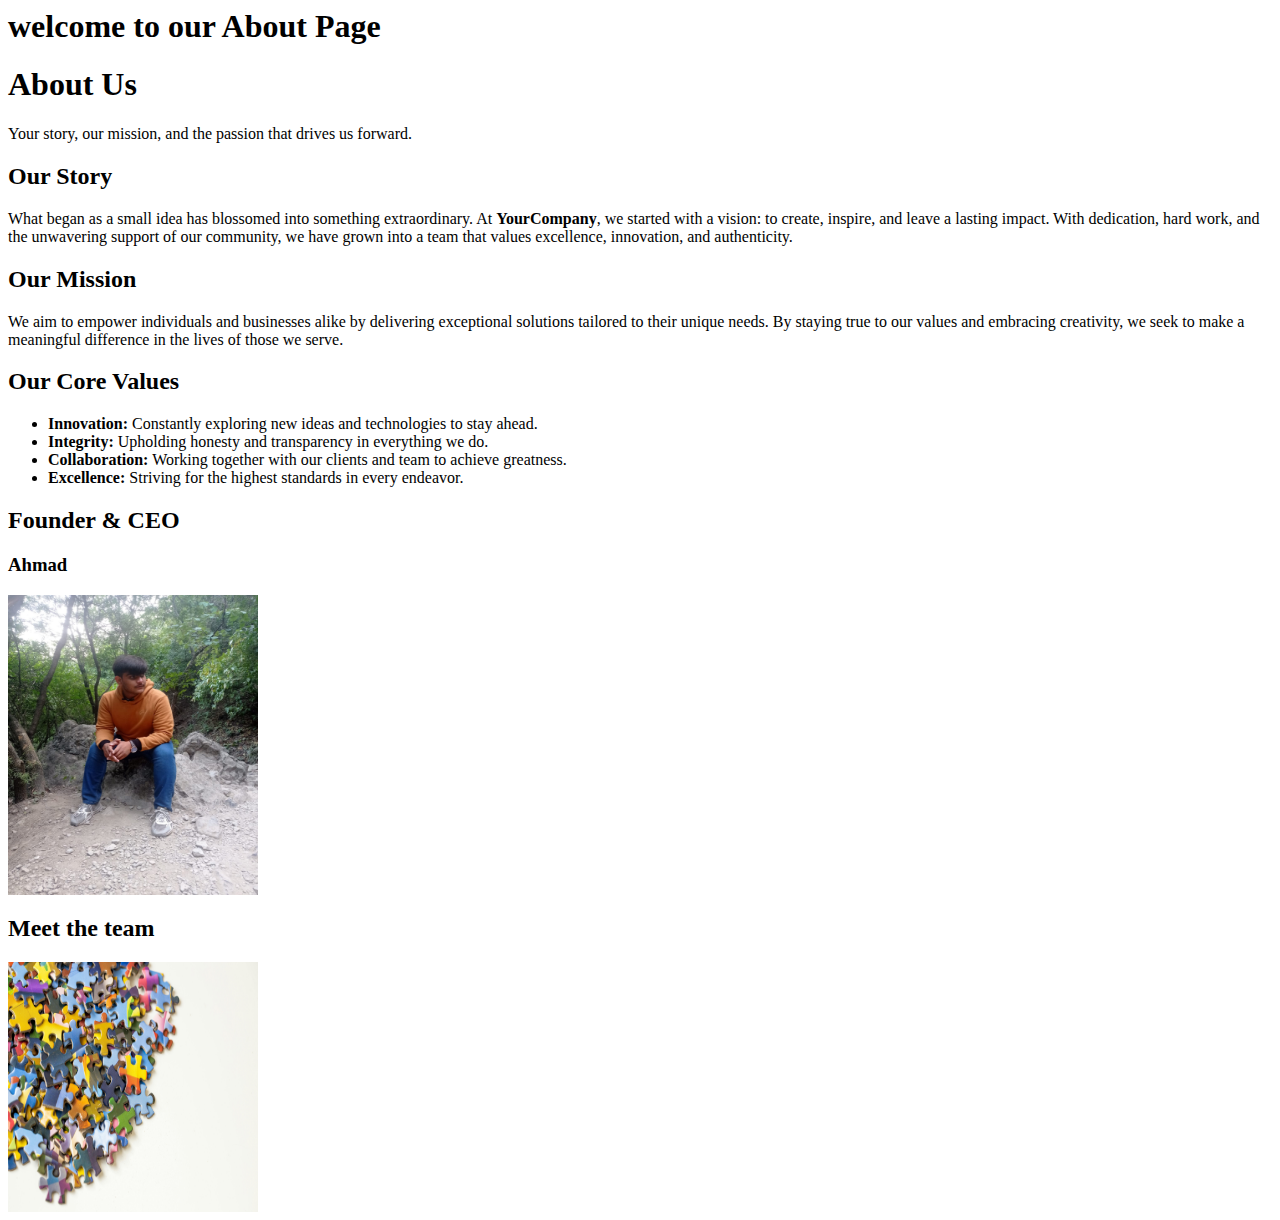
<file: Aboutus.html>
<h1>welcome to our About Page</h1>
<!DOCTYPE html>
<html lang="en">
<head>
    <meta charset="UTF-8">
    <meta name="viewport" content="width=device-width, initial-scale=1.0">
    <link rel="stylesheet" href="Aboutus.html">
    <title>Document</title>
</head>
<body>
    <section class="about-us">
        <div class="about-container">
          <!-- About Us Header -->
          <div class="about-header">
            <h1>About Us</h1>
            <p>Your story, our mission, and the passion that drives us forward.</p>
          </div>
      
          <!-- About Section -->
          <div class="about-content">
            <!-- Our Story -->
            <div class="about-section">
              <h2>Our Story</h2>
              <p>
                What began as a small idea has blossomed into something extraordinary. At <strong>YourCompany</strong>, we started with a vision: to create, inspire, and leave a lasting impact. With dedication, hard work, and the unwavering support of our community, we have grown into a team that values excellence, innovation, and authenticity.
              </p>
            </div>
      
            <!-- Our Mission -->
            <div class="about-section">
              <h2>Our Mission</h2>
              <p>
                We aim to empower individuals and businesses alike by delivering exceptional solutions tailored to their unique needs. By staying true to our values and embracing creativity, we seek to make a meaningful difference in the lives of those we serve.
              </p>
            </div>
      
            <!-- Our Values -->
            <div class="about-section">
              <h2>Our Core Values</h2>
              <ul>
                <li><strong>Innovation:</strong> Constantly exploring new ideas and technologies to stay ahead.</li>
                <li><strong>Integrity:</strong> Upholding honesty and transparency in everything we do.</li>
                <li><strong>Collaboration:</strong> Working together with our clients and team to achieve greatness.</li>
                <li><strong>Excellence:</strong> Striving for the highest standards in every endeavor.</li>
              </ul>
            </div>
      
            
           
                <div class="team-member">
                    <h2>Founder & CEO</h2>
                    <h3>Ahmad </h3>
                   
                  <img src="ceo.jpg" alt="Team Member 2" style="height: 300px; width: 250px;">
                 
                  
                </div>
                <div class="about-section">
                    <h2>Meet the team</h2>
                    <div class="team-container">
                      <div class="team-member">
                        <img src="img14.jpg" alt="Team Member 1" style="width: 250px; height: 250px;">
                       
                      </div>
              
            </div>
          </div>
        </div>
      </section>
      
</body>
</html>
</file>
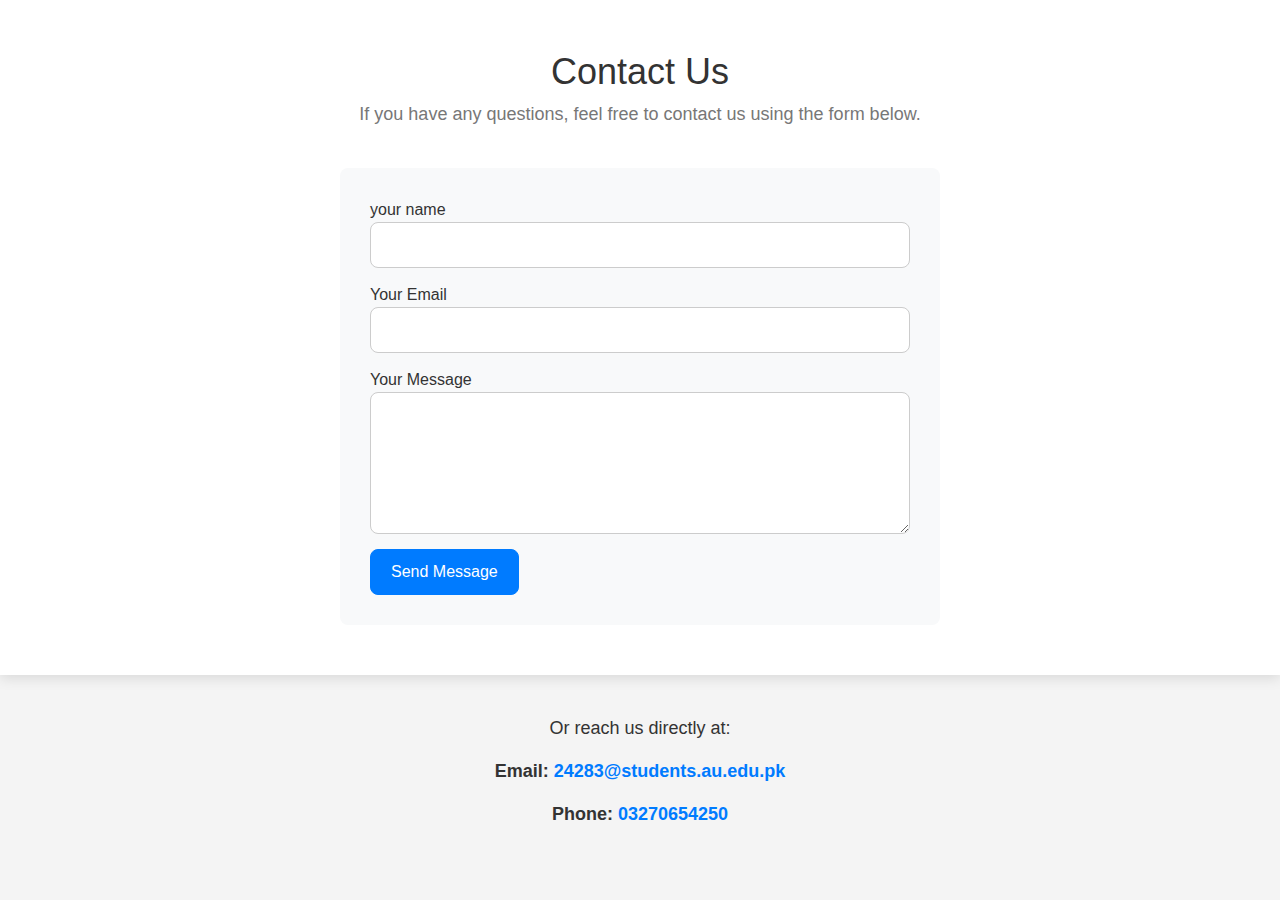
<file: contact.html>
<!DOCTYPE html>
<html lang="en">
<head>
  <meta charset="UTF-8">
  <meta name="viewport" content="width=device-width, initial-scale=1.0">
  <title>Contact Us</title>
  
 
  <link href="https://cdn.jsdelivr.net/npm/bootstrap@5.3.0-alpha1/dist/css/bootstrap.min.css" rel="stylesheet">

  <style>
    body {
      font-family: Arial, sans-serif;
      background-color: #f4f4f4;
      margin: 0;
      padding: 0;
    }

    .contact-section {
      background-color: #ffffff;
      padding: 50px 0;
      box-shadow: 0px 4px 12px rgba(0, 0, 0, 0.1);
    }

    .contact-header {
      text-align: center;
      margin-bottom: 40px;
    }

    .contact-header h2 {
      font-size: 36px;
      color: #333;
    }

    .contact-header p {
      font-size: 18px;
      color: #777;
    }

    .form-container {
      max-width: 600px;
      margin: 0 auto;
      background-color: #f8f9fa;
      padding: 30px;
      border-radius: 8px;
    }

    .form-group label {
      font-size: 16px;
      color: #333;
    }

    .form-control {
      border-radius: 8px;
      font-size: 16px;
      padding: 10px;
      margin-bottom: 15px;
      border: 1px solid #ccc;
    }

    .form-control:focus {
      border-color: #007bff;
      box-shadow: 0 0 5px rgba(0, 123, 255, 0.5);
    }

    .btn-primary {
      background-color: #007bff;
      border-color: #007bff;
      font-size: 16px;
      padding: 10px 20px;
      border-radius: 8px;
    }

    .btn-primary:hover {
      background-color: #0056b3;
      border-color: #004085;
    }

    .contact-info {
      text-align: center;
      margin-top: 40px;
    }

    .contact-info p {
      font-size: 18px;
      color: #333;
    }

    .contact-info a {
      color: #007bff;
      text-decoration: none;
      font-weight: bold;
    }
    
    .contact-info a:hover {
      text-decoration: underline;
    }
  </style>
</head>
<body>

 
  <section class="contact-section">
    <div class="container">
      <div class="contact-header">
        <h2>Contact Us</h2>
        <p>If you have any questions, feel free to contact us using the form below.</p>
      </div>

     
      <div class="form-container">
        <form action="submit_form.php" method="POST">
          <div class="form-group">
            <label for="name">your name</label>
            <input type="text" id="name" name="name" class="form-control" required>
          </div>
          <div class="form-group">
            <label for="email">Your Email</label>
            <input type="email" id="email" name="email" class="form-control" required>
          </div>
          <div class="form-group">
            <label for="message">Your Message</label>
            <textarea id="message" name="message" class="form-control" rows="5" required></textarea>
          </div>
          <button type="submit" class="btn btn-primary">Send Message</button>
        </form>
      </div>
    </div>
  </section>

 
  <section class="contact-info">
    <div class="container">
      <p>Or reach us directly at:</p>
      <p><strong>Email:</strong> <a href="mailto:info@example.com">24283@students.au.edu.pk</a></p>
      <p><strong>Phone:</strong> <a href="tel:+1234567890">03270654250</a></p>
    </div>
  </section>


  <script src="https://cdn.jsdelivr.net/npm/bootstrap@5.3.0-alpha1/dist/js/bootstrap.bundle.min.js"></script>

</body>
</html>
</file>
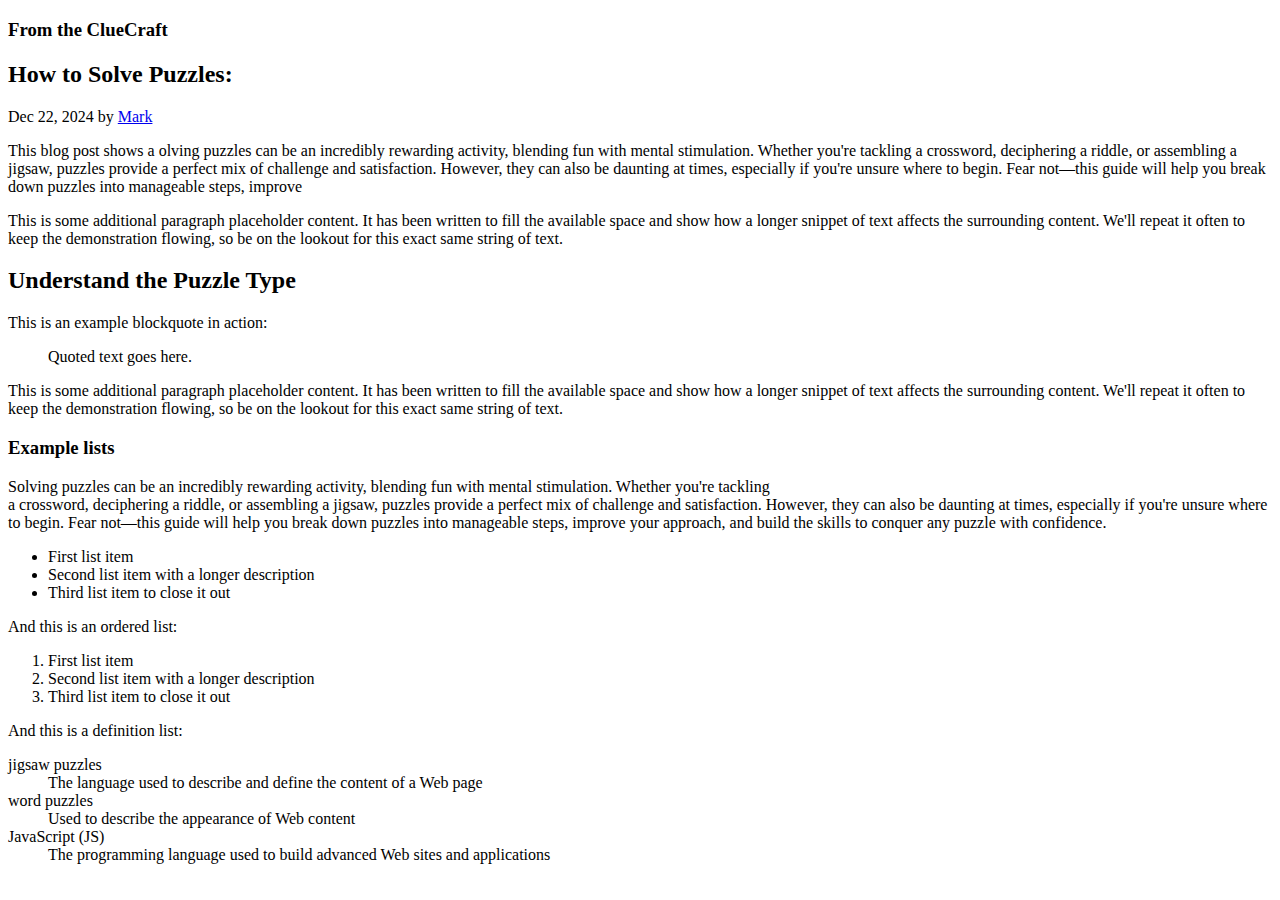
<file: howpuzzle.html>
<!DOCTYPE html>
<html lang="en">
<head>
    <meta charset="UTF-8">
    <meta name="viewport" content="width=device-width, initial-scale=1.0">
    <title>How to Solve Puzzles</title>
</head>
<body>
    <div class="row g-5">
        <div class="col-md-8">
          <h3 class="pb-4 mb-4 fst-italic border-bottom">
            From the ClueCraft
          </h3>
    
          <article class="blog-post">
            <h2 class="display-5 link-body-emphasis mb-1">How to Solve Puzzles:</h2>
            <p class="blog-post-meta">Dec 22, 2024 by <a href="#">Mark</a></p>
    
            <p>This blog post shows a olving puzzles can be an incredibly rewarding activity, blending fun with mental stimulation. Whether you're tackling a crossword, deciphering a riddle, or assembling a jigsaw, puzzles provide a perfect mix of challenge and satisfaction. However, they can also be daunting at times, especially if you're unsure where to begin. Fear not—this guide will help you break down puzzles into manageable steps, improve 
            <p>This is some additional paragraph placeholder content. It has been written to fill the available space and show how a longer snippet of text affects the surrounding content. We'll repeat it often to keep the demonstration flowing, so be on the lookout for this exact same string of text.</p>
            <h2>Understand the Puzzle Type</h2>
            <p>This is an example blockquote in action:</p>
            <blockquote class="blockquote">
              <p>Quoted text goes here.</p>
            </blockquote>
            <p>This is some additional paragraph placeholder content. It has been written to fill the available space and show how a longer snippet of text affects the surrounding content. We'll repeat it often to keep the demonstration flowing, so be on the lookout for this exact same string of text.</p>
            <h3>Example lists</h3>
            <p>Solving puzzles can be an incredibly rewarding activity, blending fun with mental stimulation. Whether you're tackling <br>a crossword, deciphering a riddle, or assembling a jigsaw, puzzles provide a perfect mix of challenge and satisfaction. However, they can also be daunting at times, especially if you're unsure where to begin. Fear not—this guide will help you break down puzzles into manageable steps, improve your approach, and build the skills to conquer any puzzle with confidence.

            </p>
            <ul>
              <li>First list item</li>
              <li>Second list item with a longer description</li>
              <li>Third list item to close it out</li>
            </ul>
            <p>And this is an ordered list:</p>
            <ol>
              <li>First list item</li>
              <li>Second list item with a longer description</li>
              <li>Third list item to close it out</li>
            </ol>
            <p>And this is a definition list:</p>
            <dl>
              <dt>jigsaw puzzles</dt>
              <dd>The language used to describe and define the content of a Web page</dd>
              <dt>word puzzles </dt>
              <dd>Used to describe the appearance of Web content</dd>
              <dt>JavaScript (JS)</dt>
              <dd>The programming language used to build advanced Web sites and applications</dd>
            </dl>
        </body>
        </html>
</file>
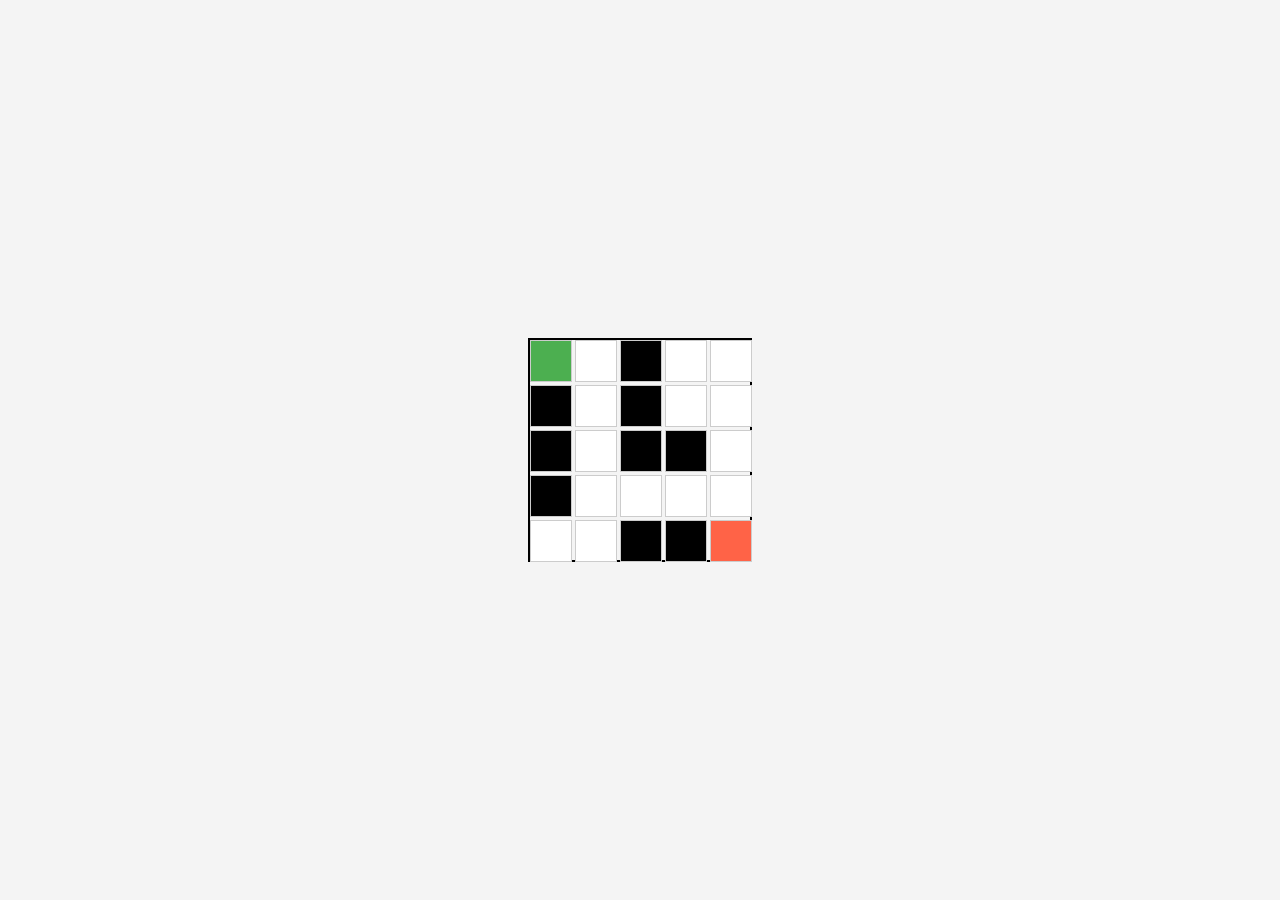
<file: jigsaw.html>
<!DOCTYPE html>
<html lang="en">
<head>
  <meta charset="UTF-8">
  <meta name="viewport" content="width=device-width, initial-scale=1.0">
  <title>Maze Puzzle Solver</title>
  <style>
    body {
      font-family: Arial, sans-serif;
      display: flex;
      justify-content: center;
      align-items: center;
      height: 100vh;
      margin: 0;
      background-color: #f4f4f4;
    }

    #maze {
      display: grid;
      grid-template-columns: repeat(5, 40px);
      grid-template-rows: repeat(5, 40px);
      gap: 5px;
      border: 2px solid #000;
    }

    .cell {
      width: 40px;
      height: 40px;
      background-color: #fff;
      border: 1px solid #ccc;
      display: flex;
      justify-content: center;
      align-items: center;
    }

    .wall {
      background-color: #000;
    }

    .start {
      background-color: #4CAF50;
    }

    .end {
      background-color: #FF6347;
    }

    .path {
      background-color: #87CEEB;
    }

    #popup {
      display: none;
      position: fixed;
      top: 50%;
      left: 50%;
      transform: translate(-50%, -50%);
      background-color: #fff;
      padding: 20px;
      border: 2px solid #000;
      box-shadow: 0px 4px 8px rgba(0, 0, 0, 0.1);
      text-align: center;
      font-size: 18px;
      z-index: 1000;
    }

    #popup button {
      padding: 10px 20px;
      background-color: #4CAF50;
      color: white;
      border: none;
      cursor: pointer;
    }

    #popup button:hover {
      background-color: #45a049;
    }
  </style>
</head>
<body>

  <div id="maze"></div>
  <div id="popup">
    <p>Congratulations! You solved the maze.</p>
    <button onclick="closePopup()">Close</button>
  </div>

  <script>
    const mazeLayout = [
      [2, 0, 1, 0, 0],
      [1, 0, 1, 0, 0],
      [1, 0, 1, 1, 0],
      [1, 0, 0, 0, 0],
      [0, 0, 1, 1, 3]
    ];

    const mazeContainer = document.getElementById('maze');
    const rows = mazeLayout.length;
    const cols = mazeLayout[0].length;

    function createMaze() {
      for (let row = 0; row < rows; row++) {
        for (let col = 0; col < cols; col++) {
          const cell = document.createElement('div');
          cell.classList.add('cell');

          if (mazeLayout[row][col] === 1) {
            cell.classList.add('wall');
          } else if (mazeLayout[row][col] === 2) {
            cell.classList.add('start');
            cell.id = 'start';
          } else if (mazeLayout[row][col] === 3) {
            cell.classList.add('end');
            cell.id = 'end';
          }

          mazeContainer.appendChild(cell);
        }
      }
    }

    let playerPosition = { x: 0, y: 0 };
    const player = document.getElementById('start');

    function movePlayer(e) {
      let newX = playerPosition.x;
      let newY = playerPosition.y;

      if (e.key === 'ArrowUp' && newX > 0 && mazeLayout[newX - 1][newY] !== 1) {
        newX--;
      } else if (e.key === 'ArrowDown' && newX < rows - 1 && mazeLayout[newX + 1][newY] !== 1) {
        newX++;
      } else if (e.key === 'ArrowLeft' && newY > 0 && mazeLayout[newX][newY - 1] !== 1) {
        newY--;
      } else if (e.key === 'ArrowRight' && newY < cols - 1 && mazeLayout[newX][newY + 1] !== 1) {
        newY++;
      }

      if (mazeLayout[newX][newY] !== 1) {
        playerPosition = { x: newX, y: newY };
        updatePlayerPosition();
      }

      checkForCompletion();
    }

    function updatePlayerPosition() {
      const cells = mazeContainer.getElementsByClassName('cell');
      const index = playerPosition.x * cols + playerPosition.y;
      const currentCell = cells[index];

      const previousPlayerCell = document.querySelector('.start');
      if (previousPlayerCell) {
        previousPlayerCell.classList.remove('start');
      }

      currentCell.classList.add('start');
    }

    function checkForCompletion() {
      if (playerPosition.x === 4 && playerPosition.y === 4) {
        showPopup();
      }
    }

    function showPopup() {
      document.getElementById('popup').style.display = 'block';
    }

    function closePopup() {
      document.getElementById('popup').style.display = 'none';
      playerPosition = { x: 0, y: 0 };
      updatePlayerPosition();
    }

    window.addEventListener('keydown', movePlayer);

    createMaze();
  </script>

</body>
</html>
</file>
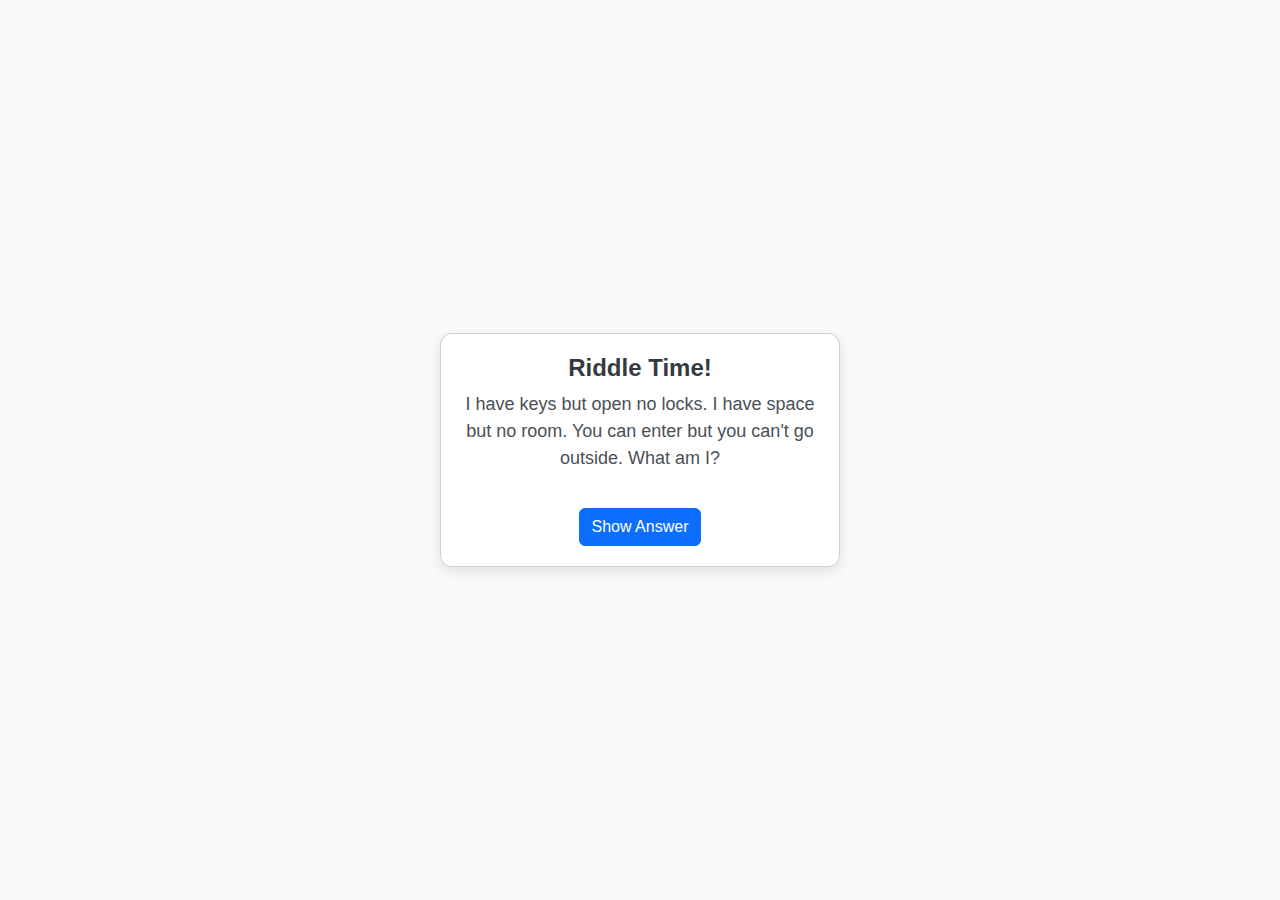
<file: riddle.html>
<!DOCTYPE html>
<html lang="en">
<head>
  <meta charset="UTF-8">
  <meta name="viewport" content="width=device-width, initial-scale=1.0">
  <title>Simple Riddle</title>
  <link href="https://cdn.jsdelivr.net/npm/bootstrap@5.3.0/dist/css/bootstrap.min.css" rel="stylesheet">
  <style>
    body {
      font-family: 'Arial', sans-serif;
      background-color: #f8f9fa;
      display: flex;
      justify-content: center;
      align-items: center;
      height: 100vh;
      margin: 0;
    }

    .card {
      width: 400px;
      border-radius: 12px;
      box-shadow: 0 4px 12px rgba(0, 0, 0, 0.1);
      padding: 20px;
      background-color: #ffffff;
    }

    .card-title {
      font-size: 24px;
      font-weight: bold;
      text-align: center;
      color: #343a40;
    }

    .card-text {
      font-size: 18px;
      text-align: center;
      color: #495057;
    }

    .btn-container {
      text-align: center;
      margin-top: 20px;
    }

    .riddle-answer {
      margin-top: 20px;
      font-size: 20px;
      color: #28a745;
      display: none;
    }
  </style>
</head>
<body>

  <div class="card">
    <h5 class="card-title">Riddle Time!</h5>
    <p class="card-text">I have keys but open no locks. I have space but no room. You can enter but you can't go outside. What am I?</p>
    <div class="btn-container">
      <button type="button" class="btn btn-primary" onclick="showAnswer()">Show Answer</button>
    </div>
    <p id="answer" class="riddle-answer">The answer is: A keyboard!</p>
  </div>

  <script>
    function showAnswer() {
      document.getElementById('answer').style.display = 'block';
    }
  </script>

</body>
</html>
</file>
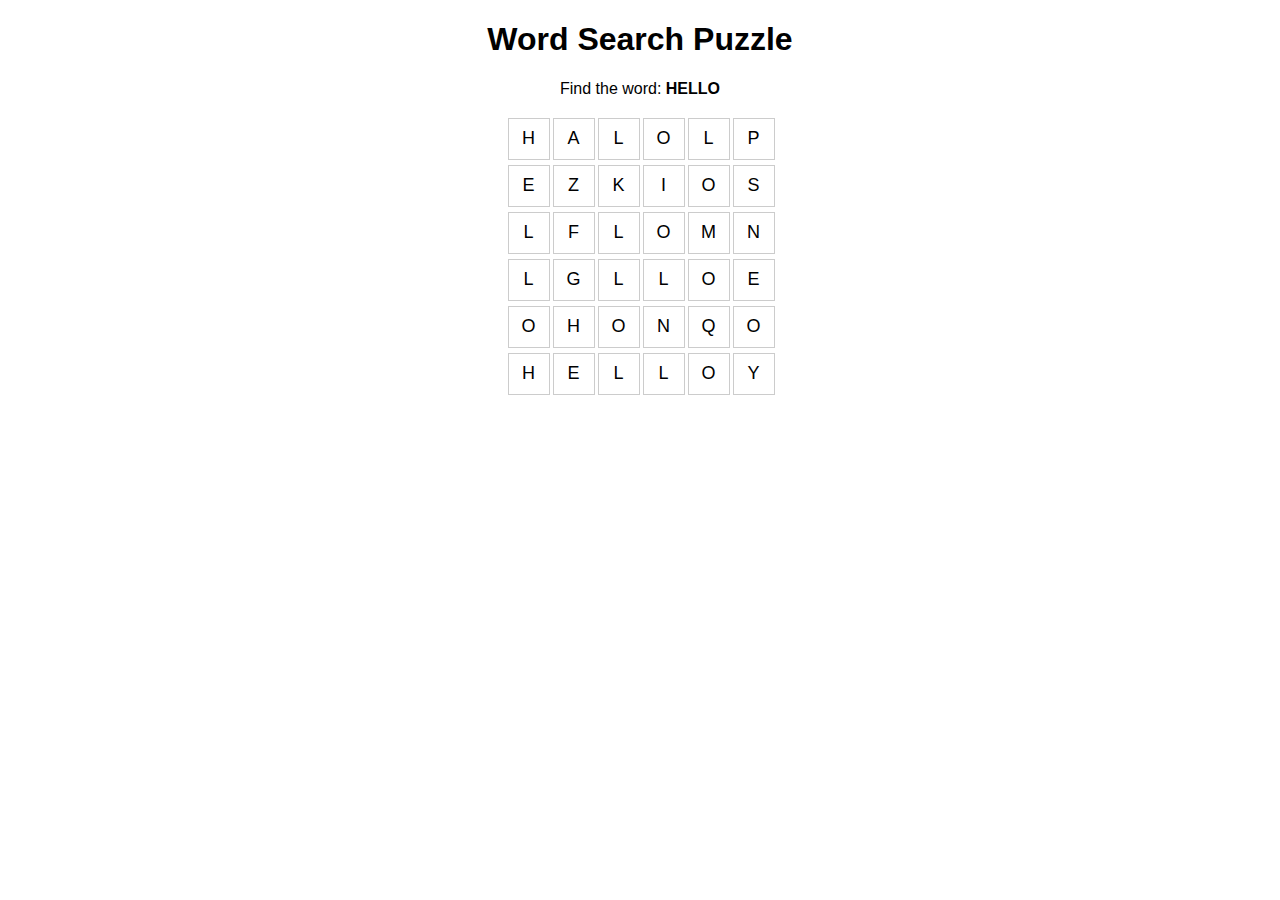
<file: wordp.html>
<!DOCTYPE html>
<html lang="en">
<head>
    <meta charset="UTF-8">
    <meta name="viewport" content="width=device-width, initial-scale=1.0">
    <title>Word Search Puzzle</title>
    <style>
        body {
            font-family: Arial, sans-serif;
            text-align: center;
        }
        .grid {
            display: grid;
            grid-template-columns: repeat(6, 40px);
            gap: 5px;
            justify-content: center;
            margin-top: 20px;
        }
        .grid div {
            width: 40px;
            height: 40px;
            display: flex;
            align-items: center;
            justify-content: center;
            border: 1px solid #ccc;
            font-size: 18px;
            cursor: pointer;
        }
        .selected {
            background-color: yellow;
        }
    </style>
</head>
<body>
    <h1>Word Search Puzzle</h1>
    <p>Find the word: <strong>HELLO</strong></p>
    <div class="grid" id="grid">
        <div>H</div><div>A</div><div>L</div><div>O</div><div>L</div><div>P</div>
        <div>E</div><div>Z</div><div>K</div><div>I</div><div>O</div><div>S</div>
        <div>L</div><div>F</div><div>L</div><div>O</div><div>M</div><div>N</div>
        <div>L</div><div>G</div><div>L</div><div>L</div><div>O</div><div>E</div>
        <div>O</div><div>H</div><div>O</div><div>N</div><div>Q</div><div>O</div>
        <div>H</div><div>E</div><div>L</div><div>L</div><div>O</div><div>Y</div>
    </div>
    <script>
        const grid = document.getElementById('grid');
        let selectedWord = '';

        grid.addEventListener('click', (e) => {
            if (e.target.tagName === 'DIV') {
                e.target.classList.toggle('selected');
                selectedWord += e.target.textContent;

                if (selectedWord === 'HELLO') {
                    alert('Congratulations! You found the word: HELLO!');
                    resetGrid();
                }
            }
        });

        function resetGrid() {
            selectedWord = '';
            document.querySelectorAll('.grid div').forEach(div => {
                div.classList.remove('selected');
            });
        }
    </script>
</body>
</html>
</file>
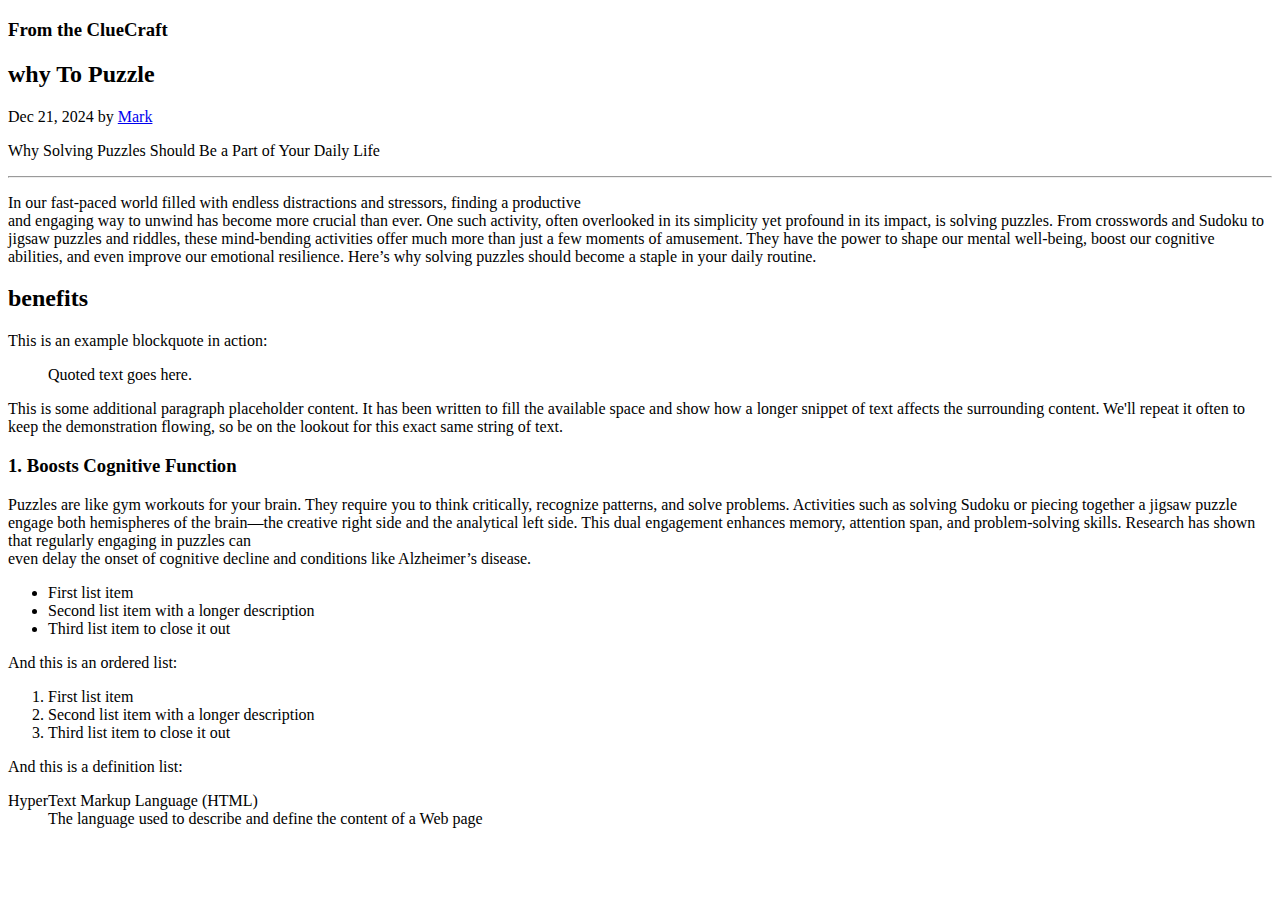
<file: ypuzles.html>
<!DOCTYPE html>
<html lang="en">
<head>
    <meta charset="UTF-8">
    <meta name="viewport" content="width=device-width, initial-scale=1.0">
    <title>Why Puzzles</title>
</head>
<body>
    <div class="row g-5">
        <div class="col-md-8">
          <h3 class="pb-4 mb-4 fst-italic border-bottom">
            From the ClueCraft
          </h3>
    
          <article class="blog-post">
            <h2 class="display-5 link-body-emphasis mb-1">why To Puzzle</h2>
            <p class="blog-post-meta">Dec 21, 2024 by <a href="#">Mark</a></p>
    
            <p>Why Solving Puzzles Should Be a Part of Your Daily Life</p>
            <hr>
            <p>In our fast-paced world filled with endless distractions and stressors, finding a productive <br>and engaging way to unwind has become more crucial than ever. One such activity, often overlooked in its simplicity yet profound in its impact, is solving puzzles. From crosswords and Sudoku to jigsaw puzzles and riddles, these mind-bending activities offer much more than just a few moments of amusement. They have the power to shape our mental well-being, boost our cognitive abilities, and even improve our emotional resilience. Here’s why solving puzzles should become a staple in your daily routine.

            </p>
            <h2>benefits </h2>
            <p>This is an example blockquote in action:</p>
            <blockquote class="blockquote">
              <p>Quoted text goes here.</p>
            </blockquote>
            <p>This is some additional paragraph placeholder content. It has been written to fill the available space and show how a longer snippet of text affects the surrounding content. We'll repeat it often to keep the demonstration flowing, so be on the lookout for this exact same string of text.</p>
            <h3>1. Boosts Cognitive Function</h3>
            <p>Puzzles are like gym workouts for your brain. They require you to think critically, recognize patterns, and solve problems. Activities such as solving Sudoku or piecing together a jigsaw puzzle engage both hemispheres of the brain—the creative right side and the analytical left side. This dual engagement enhances memory, attention span, and problem-solving skills. Research has shown that regularly engaging in puzzles can <br> even delay the onset of cognitive decline and conditions like Alzheimer’s disease.</p>
            <ul>
              <li>First list item</li>
              <li>Second list item with a longer description</li>
              <li>Third list item to close it out</li>
            </ul>
            <p>And this is an ordered list:</p>
            <ol>
              <li>First list item</li>
              <li>Second list item with a longer description</li>
              <li>Third list item to close it out</li>
            </ol>
            <p>And this is a definition list:</p>
            <dl>
              <dt>HyperText Markup Language (HTML)</dt>
              <dd>The language used to describe and define the content of a Web page</dd>
           
</body>
</html>
</file>
